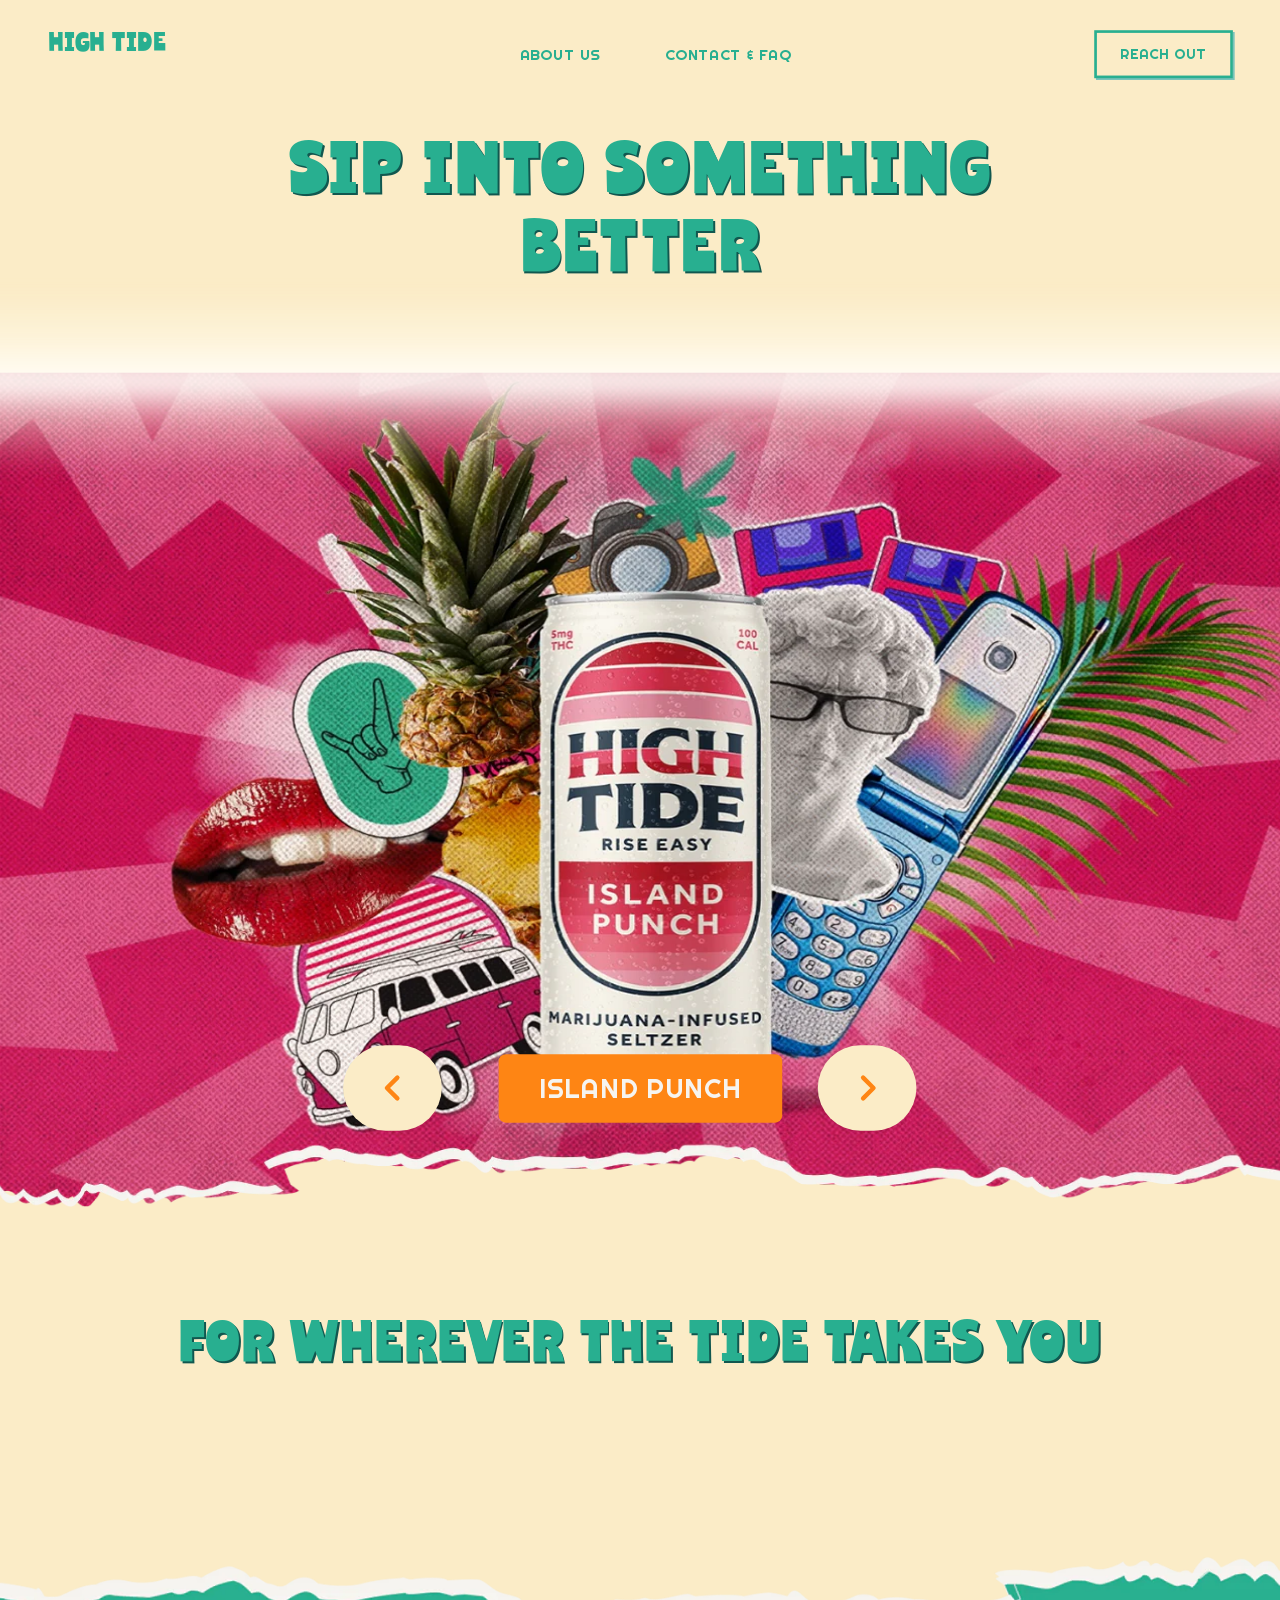
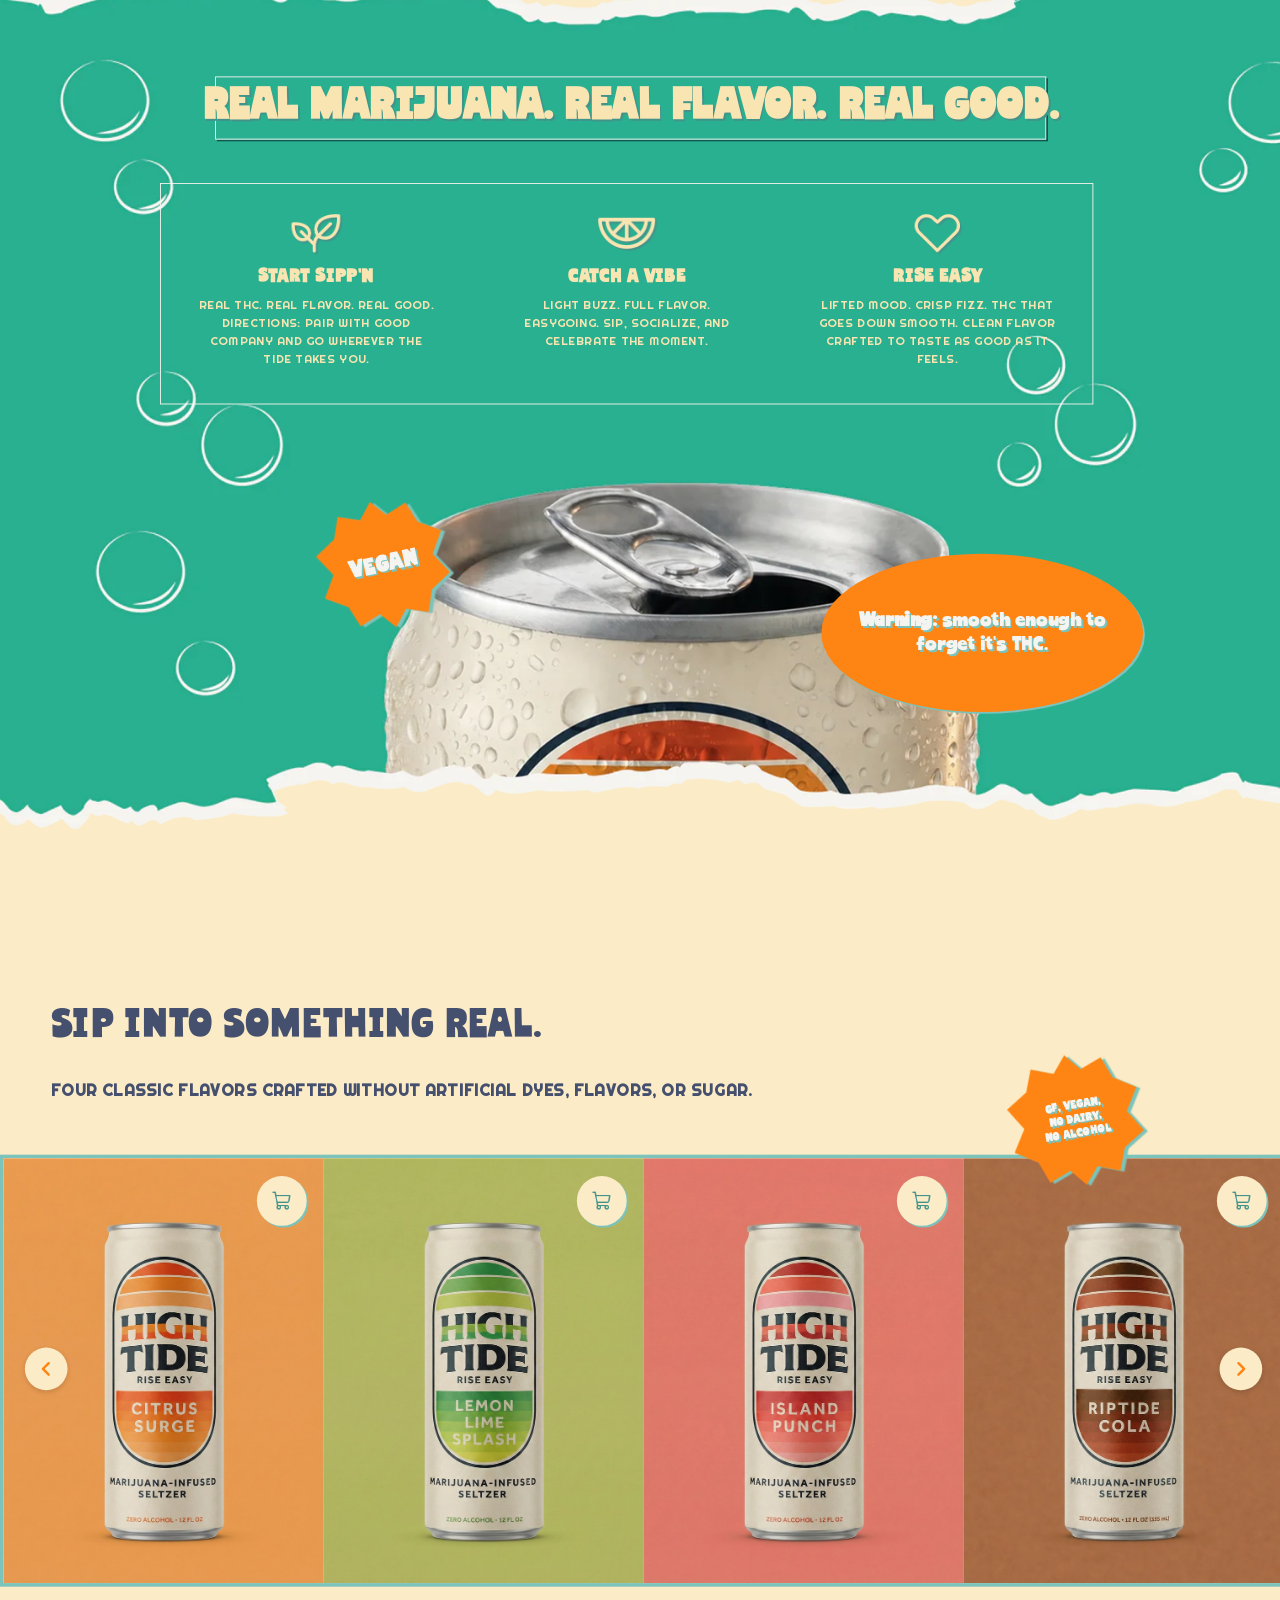
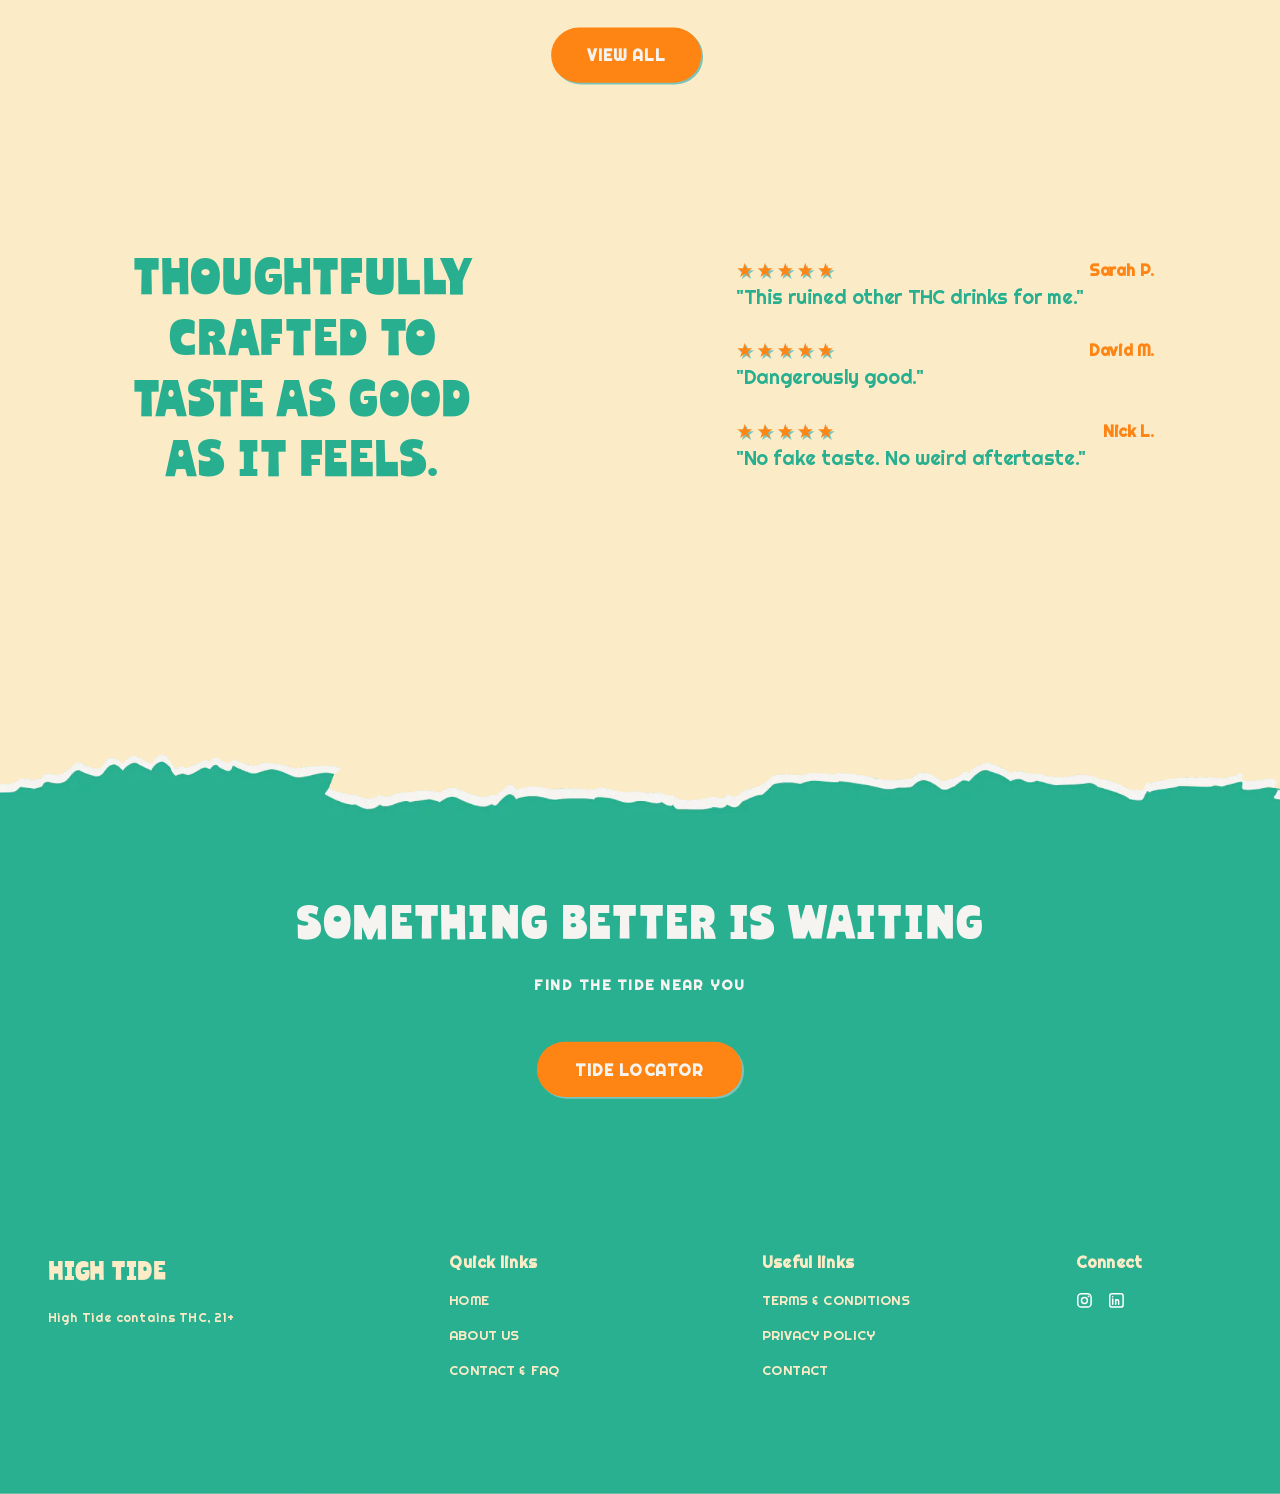
<file: index.html>
<!DOCTYPE html>
<html lang="en">
<head>
  <meta charset="UTF-8" />
  <meta name="viewport" content="width=device-width, initial-scale=1.0" />
  <title>High Tide — Rise Easy</title>
  <link rel="preconnect" href="https://fonts.googleapis.com" />
  <link rel="preconnect" href="https://fonts.gstatic.com" crossorigin />
  <link href="https://fonts.googleapis.com/css2?family=Bagel+Fat+One&family=Oswald:wght@400;500;600;700&family=Permanent+Marker&family=Righteous&display=swap" rel="stylesheet" />
  <link href="https://cdn.jsdelivr.net/npm/bootstrap@5.3.3/dist/css/bootstrap.min.css" rel="stylesheet" />
  <link rel="stylesheet" href="styles.css" />
</head>
<body>
  <div class="scaler">
  <div class="stage">

    <!-- ============ HEADER ============ -->
    <header class="site-header">
      <a href="#" class="logo" aria-label="High Tide home">HIGH TIDE</a>
      <nav class="main-nav" aria-label="Primary">
        <a href="about.html">ABOUT US</a>
        <a href="#contact">CONTACT &amp; FAQ</a>
      </nav>
      <a href="#reach" class="btn-reachout">REACH OUT</a>
    </header>

    <!-- ============ HERO ============ -->
    <div class="hero-band" aria-hidden="true"></div>
    <hr class="hero-rule" aria-hidden="true" />
    <h1 class="hero-heading">SIP INTO SOMETHING<br /> BETTER</h1>

    <div class="hero-collage">
      <img src="assets/hero-bg.webp" alt="High Tide Island Punch can on a pink retro collage with pineapple, palm leaf, statue and flip phones" />
    </div>
    <!-- <img class="divider divider-hero" src="assets/torn-hero-bottom.svg" alt="" aria-hidden="true" /> -->

    <div class="hero-carousel">
      <button class="hero-arrow hero-prev" aria-label="Previous flavor">
        <svg viewBox="0 0 24 24" width="40" height="40"><path d="M15 5l-7 7 7 7" fill="none" stroke="#FE8514" stroke-width="3" stroke-linecap="round" stroke-linejoin="round"/></svg>
      </button>
      <button class="flavor-pill" id="flavorPill">ISLAND PUNCH</button>
      <button class="hero-arrow hero-next" aria-label="Next flavor">
        <svg viewBox="0 0 24 24" width="40" height="40"><path d="M9 5l7 7-7 7" fill="none" stroke="#FE8514" stroke-width="3" stroke-linecap="round" stroke-linejoin="round"/></svg>
      </button>
    </div>

    <!-- ============ TAGLINE ============ -->
    <h2 class="tagline">FOR WHEREVER THE TIDE TAKES YOU</h2>

    <!-- ============ TEAL FEATURE SECTION ============ -->
    <section class="teal-section" aria-labelledby="teal-heading">
      <!-- <img class="divider divider-teal-top" src="assets/torn-teal-top.svg" alt="" aria-hidden="true" />
      <img class="divider divider-teal-bottom" src="assets/torn-teal-bottom.svg" alt="" aria-hidden="true" /> -->

      <div class="teal-heading-box">
        <h3 id="teal-heading">REAL MARIJUANA. REAL FLAVOR. REAL GOOD.</h3>
      </div>

      <div class="feature-box">
        <div class="feature-col">
          <img class="feat-icon" src="assets/icon-leaf.webp" alt="" aria-hidden="true" />
          <h4>START SIPP'N</h4>
          <p>REAL THC. REAL FLAVOR. REAL GOOD. DIRECTIONS: PAIR WITH GOOD COMPANY AND GO WHEREVER THE TIDE TAKES YOU.</p>
        </div>
        <div class="feature-col">
          <img class="feat-icon" src="assets/icon-citrus.webp" alt="" aria-hidden="true" />
          <h4>CATCH A VIBE</h4>
          <p>LIGHT BUZZ. FULL FLAVOR. EASYGOING. SIP, SOCIALIZE, AND CELEBRATE THE MOMENT.</p>
        </div>
        <div class="feature-col">
          <img class="feat-icon" src="assets/icon-heart.webp" alt="" aria-hidden="true" />
          <h4>RISE EASY</h4>
          <p>LIFTED MOOD. CRISP FIZZ. THC THAT GOES DOWN SMOOTH. CLEAN FLAVOR CRAFTED TO TASTE AS GOOD AS IT FEELS.</p>
        </div>
      </div>

      <!-- bubbles -->
      <!-- <div class="bubbles" aria-hidden="true">
        <span class="bubble" style="left:28px;top:160px;width:94px;height:94px;"></span>
        <span class="bubble" style="left:65px;top:707px;width:94px;height:94px;"></span>
        <span class="bubble" style="left:104px;top:488px;width:63px;height:63px;"></span>
        <span class="bubble" style="left:145px;top:801px;width:63px;height:63px;"></span>
        <span class="bubble" style="left:81px;top:242px;width:63px;height:63px;"></span>
        <span class="bubble" style="left:263px;top:528px;width:94px;height:94px;"></span>
        <span class="bubble" style="left:1239px;top:164px;width:94px;height:94px;"></span>
        <span class="bubble" style="left:1253px;top:504px;width:94px;height:94px;"></span>
        <span class="bubble" style="left:1206px;top:435px;width:68px;height:68px;"></span>
        <span class="bubble" style="left:1186px;top:551px;width:51px;height:51px;"></span>
        <span class="bubble" style="left:1227px;top:264px;width:51px;height:51px;"></span>
      </div> -->

      <!-- VEGAN seal -->
      <div class="seal seal-vegan" aria-hidden="true">
        <svg viewBox="0 0 100 100"><path
          d="M50 2 L60 14 L76 8 L82 24 L98 34 L88 50 L98 66L82 76
       L76 92
       L60 86
       L50 98
       L40 86
       L24 92
       L18 76
       L2 66
       L12 50
       L2 34
       L18 24
       L24 8
       L40 14
       Z" fill="#FE8514"/></svg>
        <span class="seal-label">VEGAN</span>
      </div>

      <!-- wet can -->
      <!-- <img class="feature-can" src="assets/feature-can-wet.png" alt="Chilled High Tide can covered in water droplets" /> -->

      <!-- warning badge -->
      <div class="warning-badge" aria-hidden="true">
        <p><strong>Warning:</strong> smooth enough to forget it's THC.</p>
      </div>
    </section>

    <!-- ============ PRODUCTS / REVIEWS (cream) ============ -->
    <section class="products-section">
      <h3 class="real-heading">SIP INTO SOMETHING REAL.</h3>
      <p class="real-sub">FOUR CLASSIC FLAVORS CRAFTED WITHOUT ARTIFICIAL DYES, FLAVORS, OR SUGAR.</p>

      <!-- GF seal -->
      <div class="seal seal-gf" aria-hidden="true">
        <svg viewBox="0 0 100 100"> <path
    d="M50 2
       L60 14
       L76 8
       L82 24
       L98 34
       L88 50
       L98 66
       L82 76
       L76 92
       L60 86
       L50 98
       L40 86
       L24 92
       L18 76
       L2 66
       L12 50
       L2 34
       L18 24
       L24 8
       L40 14
       Z" fill="#FE8514"/></svg>
        <span class="seal-label seal-label-sm">GF, VEGAN,<br />NO DAIRY,<br />NO ALCOHOL</span>
      </div>

      <!-- product strip -->
      <div class="strip-wrap">
        <div class="product-strip" id="productStrip">
          <div class="product-cell">
            <img src="assets/product-citrus-surge.jpg" alt="High Tide Citrus Surge marijuana-infused seltzer" />
            <button class="cart-btn" aria-label="Add Citrus Surge to cart"><img class="cart-icon" src="assets/cart.webp" alt="" aria-hidden="true" /></button>
          </div>
          <div class="product-cell">
            <img src="assets/product-lemon-lime-splash.jpg" alt="High Tide Lemon Lime Splash marijuana-infused seltzer" />
            <button class="cart-btn" aria-label="Add Lemon Lime Splash to cart"><img class="cart-icon" src="assets/cart.webp" alt="" aria-hidden="true" /></button>
          </div>
          <div class="product-cell">
            <img src="assets/product-island-punch.jpg" alt="High Tide Island Punch marijuana-infused seltzer" />
            <button class="cart-btn" aria-label="Add Island Punch to cart"><img class="cart-icon" src="assets/cart.webp" alt="" aria-hidden="true" /></button>
          </div>
          <div class="product-cell">
            <img src="assets/product-riptide-cola.jpg" alt="High Tide Riptide Cola marijuana-infused seltzer" />
            <button class="cart-btn" aria-label="Add Riptide Cola to cart"><img class="cart-icon" src="assets/cart.webp" alt="" aria-hidden="true" /></button>
          </div>
        </div>
        <button class="strip-arrow strip-prev" aria-label="Previous products"><svg viewBox="0 0 24 24" width="22" height="22"><path d="M15 5l-7 7 7 7" fill="none" stroke="#FE8514" stroke-width="3" stroke-linecap="round" stroke-linejoin="round"/></svg></button>
        <button class="strip-arrow strip-next" aria-label="Next products"><svg viewBox="0 0 24 24" width="22" height="22"><path d="M9 5l7 7-7 7" fill="none" stroke="#FE8514" stroke-width="3" stroke-linecap="round" stroke-linejoin="round"/></svg></button>
      </div>

      <button class="btn-viewall">VIEW ALL</button>

      <!-- thoughtfully + reviews -->
      <h3 class="thoughtfully">THOUGHTFULLY<br />CRAFTED TO<br />TASTE AS GOOD<br />AS IT FEELS.</h3>

      <div class="reviews">
        <div class="review">
          <div class="stars" aria-label="5 out of 5 stars">★★★★★</div>
          <div class="review-name">Sarah P.</div>
          <p class="review-quote">"This ruined other THC drinks for me."</p>
        </div>
        <div class="review">
          <div class="stars" aria-label="5 out of 5 stars">★★★★★</div>
          <div class="review-name">David M.</div>
          <p class="review-quote">"Dangerously good."</p>
        </div>
        <div class="review">
          <div class="stars" aria-label="5 out of 5 stars">★★★★★</div>
          <div class="review-name">Nick L.</div>
          <p class="review-quote">"No fake taste. No weird aftertaste."</p>
        </div>
      </div>
    </section>

    <!-- ============ FOOTER (teal) ============ -->
    <footer class="site-footer">
      <!-- <img class="divider divider-footer-top" src="assets/torn-footer-top.svg" alt="" aria-hidden="true" /> -->

      <h3 class="footer-cta">SOMETHING BETTER IS WAITING</h3>
      <p class="footer-cta-sub">FIND THE TIDE NEAR YOU</p>
      <button class="btn-locator">TIDE LOCATOR</button>

      <div class="footer-cols">
        <div class="footer-col footer-brand">
          <div class="logo footer-logo">HIGH TIDE</div>
          <p class="footer-fine">High Tide contains THC, 21+</p>
        </div>
        <div class="footer-col">
          <h5>Quick links</h5>
          <ul>
            <li><a href="#">Home</a></li>
            <li><a href="#about">About Us</a></li>
            <li><a href="#contact">Contact &amp; FAQ</a></li>
          </ul>
        </div>
        <div class="footer-col">
          <h5>Useful links</h5>
          <ul>
            <li><a href="#">Terms &amp; Conditions</a></li>
            <li><a href="#">Privacy Policy</a></li>
            <li><a href="#">Contact</a></li>
          </ul>
        </div>
        <div class="footer-col">
          <h5>Connect</h5>
          <div class="socials">
            <a href="#" aria-label="Instagram"><svg viewBox="0 0 24 24" width="20" height="20"><rect x="3" y="3" width="18" height="18" rx="5" fill="none" stroke="#fff" stroke-width="2"/><circle cx="12" cy="12" r="4" fill="none" stroke="#fff" stroke-width="2"/><circle cx="17.5" cy="6.5" r="1.3" fill="#fff"/></svg></a>
            <a href="#" aria-label="LinkedIn"><svg viewBox="0 0 24 24" width="20" height="20"><rect x="3" y="3" width="18" height="18" rx="3" fill="none" stroke="#fff" stroke-width="2"/><path d="M7 10v7M7 7v.01M11 17v-4a2 2 0 0 1 4 0v4M11 11v6" fill="none" stroke="#fff" stroke-width="2" stroke-linecap="round"/></svg></a>
          </div>
        </div>
      </div>
    </footer>

  </div><!-- /stage -->
  </div><!-- /scaler -->

  <script src="script.js"></script>
</body>
</html>
</file>
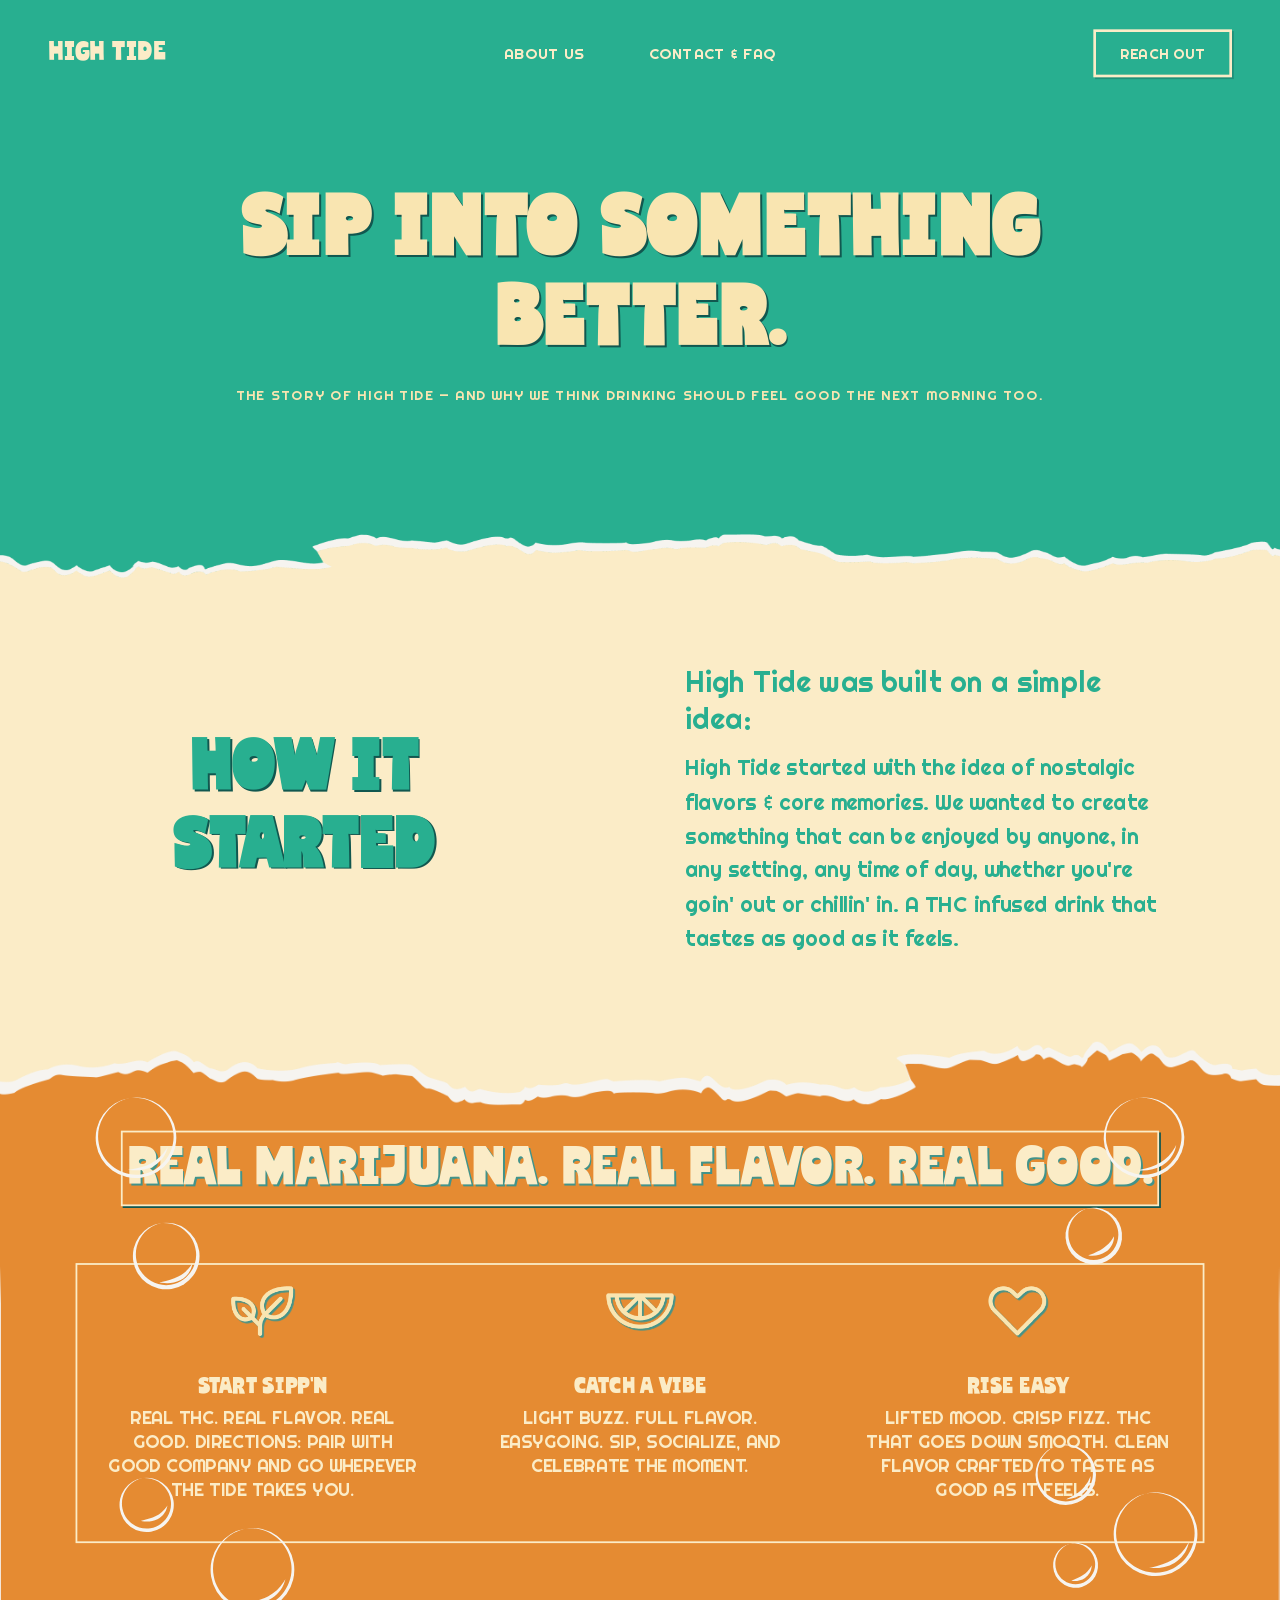
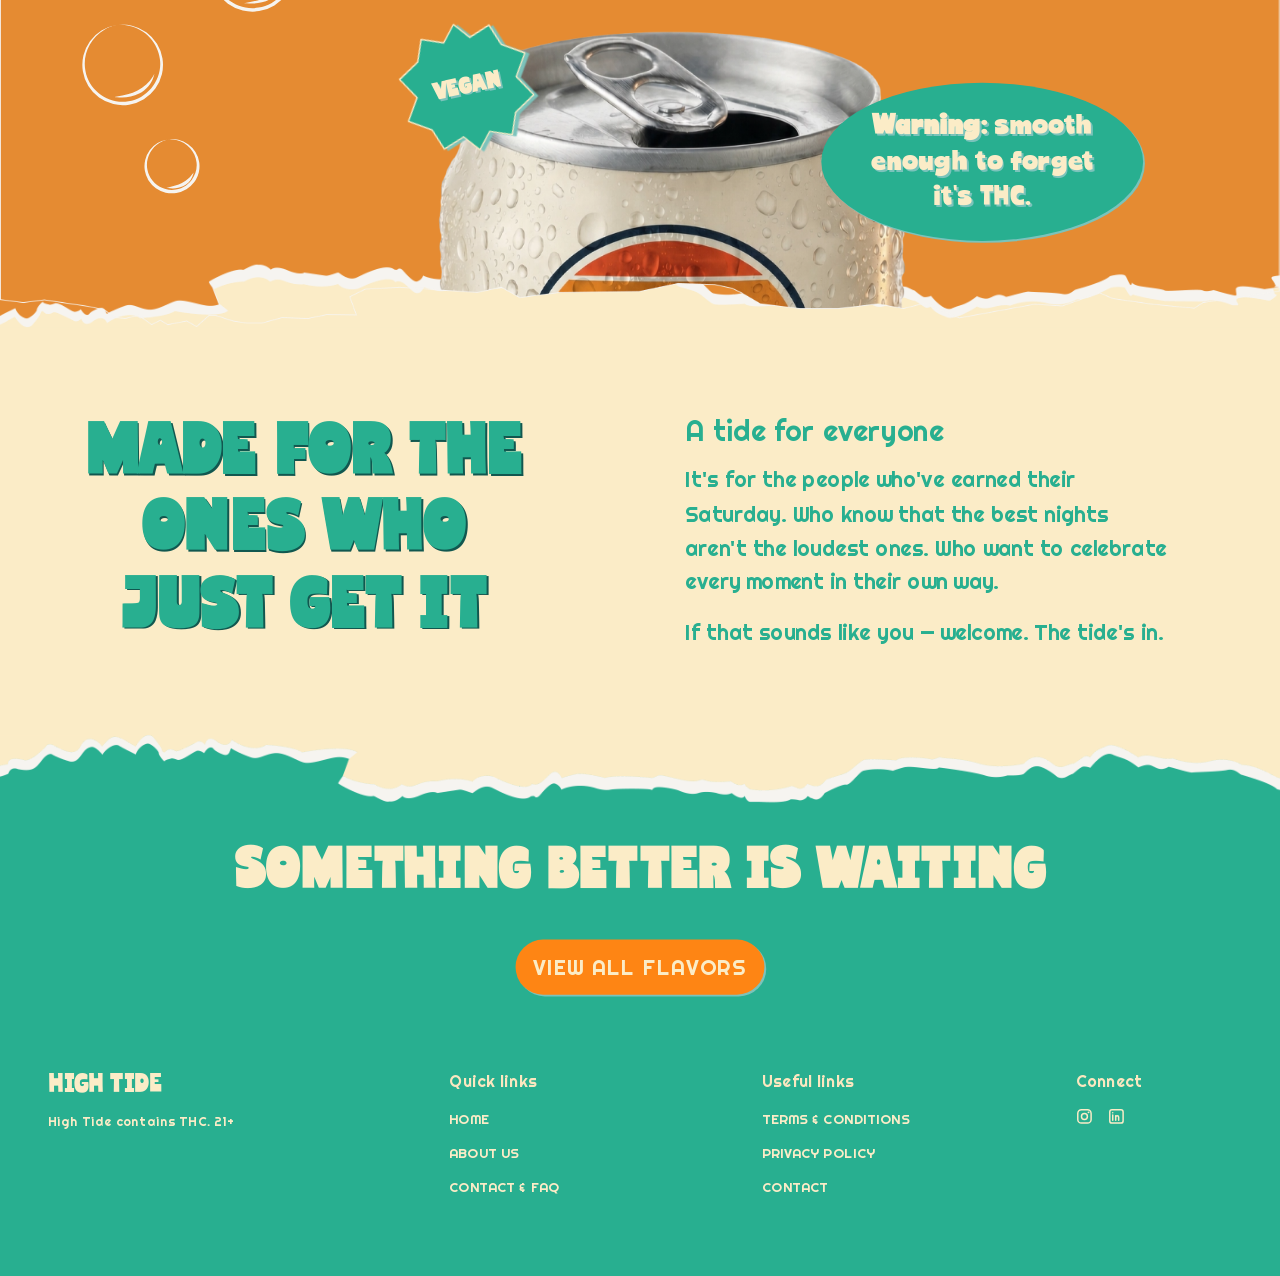
<file: about.html>
<!DOCTYPE html>
<html lang="en">
<head>
  <meta charset="UTF-8" />
  <meta name="viewport" content="width=device-width, initial-scale=1.0" />
  <title>High Tide — About Us</title>
  <link rel="preconnect" href="https://fonts.googleapis.com" />
  <link rel="preconnect" href="https://fonts.gstatic.com" crossorigin />
  <!-- Same Google font families used by the homepage (index.html) -->
  <link href="https://fonts.googleapis.com/css2?family=Bagel+Fat+One&family=Oswald:wght@400;500;600;700&family=Permanent+Marker&family=Righteous&display=swap" rel="stylesheet" />
  <link rel="stylesheet" href="about.css" />
</head>
<body>
  <div class="about-page">
  <div class="scaler-about">
  <div class="stage-about">

    <!-- ============ TOP SECTION — bg: about-header.png (teal, torn bottom) ============ -->
    <div class="ab-top">
    <!-- ============ HEADER ============ -->
    <header class="ab-header">
      <div class="ab-header-inner">
        <a href="index.html" class="ab-logo" aria-label="High Tide home">HIGH TIDE</a>

        <!-- mobile hamburger toggle (hidden on desktop) -->
        <button class="ab-burger" id="abBurger" aria-label="Open menu" aria-expanded="false" aria-controls="abMenu">
          <svg viewBox="0 0 24 24" width="30" height="30" aria-hidden="true"><path d="M3 6.5h18M3 12h18M3 17.5h18" fill="none" stroke="currentColor" stroke-width="2.4" stroke-linecap="round"/></svg>
        </button>

        <div class="ab-menu" id="abMenu">
          <button class="ab-menu-close" id="abMenuClose" aria-label="Close menu">
            <svg viewBox="0 0 24 24" width="26" height="26" aria-hidden="true"><path d="M5 5l14 14M19 5L5 19" fill="none" stroke="currentColor" stroke-width="2.4" stroke-linecap="round"/></svg>
          </button>
          <nav class="ab-nav" aria-label="Primary">
            <a href="index.html#about">ABOUT US</a>
            <a href="index.html#contact">CONTACT &amp; FAQ</a>
          </nav>
          <a href="#reach" class="ab-reachout">REACH OUT</a>
        </div>
      </div>
    </header>

    <!-- ============ SECTION 1 — HERO / INTRO (teal) ============ -->
    <section class="ab-hero">
      <h1 class="ab-hero-title">SIP INTO SOMETHING<br />BETTER.</h1>
      <p class="ab-hero-sub">THE STORY OF HIGH TIDE — AND WHY WE THINK DRINKING SHOULD FEEL GOOD THE NEXT MORNING TOO.</p>
    </section>
    </div><!-- /ab-top -->

    <!-- ============ SECTION 2 — HOW IT STARTED (cream) ============ -->
    <section class="ab-two-col ab-started">
      <div class="ab-col-left">
        <h2 class="ab-h2">HOW IT<br />STARTED</h2>
      </div>
      <div class="ab-col-right">
        <p class="ab-subhead">High Tide was built on a simple idea:</p>
        <p class="ab-body">High Tide started with the idea of nostalgic flavors &amp; core memories. We wanted to create something that can be enjoyed by anyone, in any setting, any time of day, whether you're goin' out or chillin' in. A THC infused drink that tastes as good as it feels.</p>
      </div>
    </section>

    <!-- ============ SECTION 3 — REAL MARIJUANA... (orange features) ============
         bg: about-mid.png (orange band with torn top + bottom edges and the
         wet can baked in). Content below sits on top of it. -->

    <!-- <section class="ab-features" aria-labelledby="ab-feat-heading">
      decorative bubbles (cream outlines, reused from homepage assets)
      <div class="ab-bubbles" aria-hidden="true">
        <img class="bub" style="left:28px;  top:150px; width:92px;  height:92px;" src="assets/b6.svg" alt="" />
        <img class="bub" style="left:88px;  top:250px; width:60px;  height:60px;" src="assets/b9.svg" alt="" />
        <img class="bub" style="left:120px; top:470px; width:64px;  height:64px;" src="assets/b10.svg" alt="" />
        <img class="bub" style="left:52px;  top:690px; width:92px;  height:92px;" src="assets/b3.svg" alt="" />
        <img class="bub" style="left:150px; top:770px; width:56px;  height:56px;" src="assets/b7.svg" alt="" />
        <img class="bub" style="left:265px; top:520px; width:92px;  height:92px;" src="assets/b11.svg" alt="" />
        <img class="bub" style="left:1236px; top:158px; width:92px; height:92px;" src="assets/b12.svg" alt="" />
        <img class="bub" style="left:1252px; top:500px; width:92px; height:92px;" src="assets/b13.svg" alt="" />
        <img class="bub" style="left:1200px; top:430px; width:66px; height:66px;" src="assets/b5.svg" alt="" />
        <img class="bub" style="left:1188px; top:560px; width:50px; height:50px;" src="assets/b4.svg" alt="" />
        <img class="bub" style="left:1228px; top:262px; width:50px; height:50px;" src="assets/b14.svg" alt="" />
      </div>

      <div class="ab-heading-box">
        <h3 id="ab-feat-heading">REAL MARIJUANA. REAL FLAVOR. REAL GOOD.</h3>
      </div>

      <div class="ab-feature-box">
        <div class="ab-feature-col">
          <img class="ab-feat-icon" src="assets/plant.svg" alt="" aria-hidden="true" />
          <h4>START SIPP'N</h4>
          <p>REAL THC. REAL FLAVOR. REAL GOOD. DIRECTIONS: PAIR WITH GOOD COMPANY AND GO WHEREVER THE TIDE TAKES YOU.</p>
        </div>
        <div class="ab-feature-col">
          <img class="ab-feat-icon" src="assets/orange.svg" alt="" aria-hidden="true" />
          <h4>CATCH A VIBE</h4>
          <p>LIGHT BUZZ. FULL FLAVOR. EASYGOING. SIP, SOCIALIZE, AND CELEBRATE THE MOMENT.</p>
        </div>
        <div class="ab-feature-col">
          <img class="ab-feat-icon" src="assets/heart.svg" alt="" aria-hidden="true" />
          <h4>RISE EASY</h4>
          <p>LIFTED MOOD. CRISP FIZZ. THC THAT GOES DOWN SMOOTH. CLEAN FLAVOR CRAFTED TO TASTE AS GOOD AS IT FEELS.</p>
        </div>
      </div>

      VEGAN starburst seal
      <div class="ab-seal" aria-hidden="true">
        <svg viewBox="0 0 100 100"><path d="M50 2 L60 14 L76 8 L82 24 L98 34 L88 50 L98 66 L82 76 L76 92 L60 86 L50 98 L40 86 L24 92 L18 76 L2 66 L12 50 L2 34 L18 24 L24 8 L40 14 Z" fill="#28AF90"/></svg>
        <span class="ab-seal-label">VEGAN</span>
      </div>

      warning ellipse
      <div class="ab-warning" aria-hidden="true">
        <p><strong>Warning:</strong> smooth enough to forget it's THC.</p>
      </div>
    </section> -->

    <!-- ===== GREEN / VALUES SECTION ===== -->
  <section class="green-section">
    <img class="green-bg" src="assets/about-midbg.png" alt="" aria-hidden="true" />

    <!-- floating decorations -->
    <img class="deco deco-b13" src="assets/b13.svg" alt="" />
    <img class="deco deco-b14" src="assets/b14.svg" alt="" />
    <img class="deco deco-b4"  src="assets/b4.svg"  alt="" />
    <img class="deco deco-b12" src="assets/b12.svg" alt="" />
    <img class="deco deco-b5"  src="assets/b5.svg"  alt="" />
    <img class="deco deco-b3"  src="assets/b3.svg"  alt="" />
    <img class="deco deco-b11" src="assets/b11.svg" alt="" />
    <img class="deco deco-b10" src="assets/b10.svg" alt="" />
    <img class="deco deco-b6"  src="assets/b6.svg"  alt="" />
    <img class="deco deco-b7"  src="assets/b7.svg"  alt="" />
    <img class="deco deco-b9"  src="assets/b9.svg"  alt="" />

    <div class="green-inner">
      <div class="real-banner">REAL MARIJUANA. REAL FLAVOR. REAL GOOD.</div>

      <div class="values-grid">
        <div class="value-col">
          <img class="value-icon" src="assets/icon-leaf.webp" alt="" />
          <p class="value-text">
            <span class="value-head">START SIPP'N</span>
            Real THC. Real flavor. Real good. Directions: Pair with good company and go wherever the tide takes you.
          </p>
        </div>
        <div class="value-col">
          <img class="value-icon" src="assets/icon-citrus.webp" alt="" />
          <p class="value-text">
            <span class="value-head">CATCH A VIBE</span>
            Light buzz. Full flavor. Easygoing. Sip, socialize, and celebrate the moment.
          </p>
        </div>
        <div class="value-col">
          <img class="value-icon" src="assets/icon-heart.webp" alt="" />
          <p class="value-text">
            <span class="value-head">RISE EASY</span>
            Lifted mood. Crisp fizz. THC that goes down smooth. Clean flavor crafted to taste as good as it feels.
          </p>
        </div>
      </div>
    </div>

    <!-- can + starburst + warning (full-bleed bottom layer) -->
    <div class="green-feature">
      <img class="feature-can" src="assets/mid.png" alt="High Tide can" />
      <div class="seal seal-vegan" aria-hidden="true">
        <svg viewBox="0 0 100 100"><path
          d="M50 2 L60 14 L76 8 L82 24 L98 34 L88 50 L98 66L82 76
       L76 92
       L60 86
       L50 98
       L40 86
       L24 92
       L18 76
       L2 66
       L12 50
       L2 34
       L18 24
       L24 8
       L40 14
       Z" fill="#28AF90" stroke="var(--cream)" stroke-width="1"/></svg>
        <span class="seal-label">VEGAN</span>
      </div>

      <div class="warning-badge" aria-hidden="true">
        <p><strong>Warning:</strong> smooth enough to forget it's THC.</p>
      </div>
      <!-- <div class="vegan-badge">
        <img src="assets/star2.svg" alt="" />
        <span>VEGAN</span>
      </div> -->
      <!-- <div class="warning-badge">
        <img src="assets/warnEllipse.svg" alt="" />
        <p><span><strong>Warning:</strong> smooth enough to forget it's THC.</span></p>
      </div> -->
    </div>
  </section>

    <!-- ============ SECTION 4 — MADE FOR THE ONES... (cream) ============ -->
    <section class="ab-two-col ab-madefor">
      <div class="ab-col-left">
        <h2 class="ab-h2">MADE FOR THE<br />ONES WHO<br />JUST GET IT</h2>
      </div>
      <div class="ab-col-right">
        <p class="ab-subhead">A tide for everyone</p>
        <p class="ab-body">It's for the people who've earned their Saturday. Who know that the best nights aren't the loudest ones. Who want to celebrate every moment in their own way.</p>
        <p class="ab-body ab-body-gap">If that sounds like you — welcome. The tide's in.</p>
      </div>
    </section>

    <!-- ============ BOTTOM SECTION — bg: about-footer.png (teal, torn top) ============ -->
    <div class="ab-bottom">
    <!-- ============ SECTION 5 — CTA ============ -->
    <section class="ab-cta">
      <h2 class="ab-cta-title">SOMETHING BETTER IS WAITING</h2>
      <a href="index.html" class="ab-btn">VIEW ALL FLAVORS</a>
    </section>

    <!-- ============ FOOTER (teal, continuous with CTA) ============ -->
    <footer class="ab-footer">
      <div class="ab-footer-cols">
        <div class="ab-footer-col ab-footer-brand">
          <div class="ab-footer-logo">HIGH TIDE</div>
          <p class="ab-footer-fine">High Tide contains THC. 21+</p>
        </div>
        <div class="ab-footer-col">
          <h5>Quick links</h5>
          <ul>
            <li><a href="index.html">Home</a></li>
            <li><a href="index.html#about">About Us</a></li>
            <li><a href="index.html#contact">Contact &amp; FAQ</a></li>
          </ul>
        </div>
        <div class="ab-footer-col">
          <h5>Useful links</h5>
          <ul>
            <li><a href="#">Terms &amp; Conditions</a></li>
            <li><a href="#">Privacy Policy</a></li>
            <li><a href="#">Contact</a></li>
          </ul>
        </div>
        <div class="ab-footer-col">
          <h5>Connect</h5>
          <div class="ab-socials">
            <a href="#" aria-label="Instagram"><svg viewBox="0 0 24 24" width="20" height="20"><rect x="3" y="3" width="18" height="18" rx="5" fill="none" stroke="currentColor" stroke-width="2"/><circle cx="12" cy="12" r="4" fill="none" stroke="currentColor" stroke-width="2"/><circle cx="17.5" cy="6.5" r="1.3" fill="currentColor"/></svg></a>
            <a href="#" aria-label="LinkedIn"><svg viewBox="0 0 24 24" width="20" height="20"><rect x="3" y="3" width="18" height="18" rx="3" fill="none" stroke="currentColor" stroke-width="2"/><path d="M7 10v7M7 7v.01M11 17v-4a2 2 0 0 1 4 0v4M11 11v6" fill="none" stroke="currentColor" stroke-width="2" stroke-linecap="round"/></svg></a>
          </div>
        </div>
      </div>
    </footer>
    </div><!-- /ab-bottom -->

  </div><!-- /stage-about -->
  </div><!-- /scaler-about -->
  </div><!-- /about-page -->

  <script src="about.js"></script>
</body>
</html>
</file>
<file: styles.css>
/* ============================================================
   High Tide — pixel-perfect homepage
   Reference canvas: 1440 x 5281
   ============================================================ */

@font-face{
  font-family: 'Super Amore';
  src: url('assets/fonts/SuperAmore.ttf') format('truetype');
  font-weight: normal;
  font-style: normal;
  font-display: swap;
}

:root{
  --cream:        #FBECC7;
  --cream-band:   #FFF0C8;
  --orange:       #FE8514;
  --teal:         #28AF90;
  --teal-dark:    #42938A;
  --teal-stroke:  #7BC3BB;
  --offwhite:     #F6F4F0;
  --navy:         #454F6E;
  --white:        #FFFFFF;

  --font-display: 'Super Amore', 'Bagel Fat One', system-ui, sans-serif;
  --font-label:   'Oswald', system-ui, sans-serif;
  --font-marker:  'Permanent Marker', cursive;
  --font-nav:     'Righteous', system-ui, sans-serif;
}

*{ box-sizing: border-box; }

html,body{ margin:0; padding:0; }
body{
  background: var(--cream);
  font-family: var(--font-label);
  overflow-x: hidden;
}

/* ---- scaling frame ---- */
/* outer frame: clips to the scaled height so there's no leftover space */
.scaler{
  width: 100%;
  margin: 0;
  overflow: hidden;
}
/* inner design canvas: scaled by JS to fill the full browser width */
.stage{
  position: relative;
  width: 1440px;
  height: 5281px;
  background: var(--cream);
  overflow: hidden;
  transform-origin: top left;
}

a{ text-decoration:none; color:inherit; }
button{ font-family: inherit; cursor:pointer; border:none; background:none; }

/* ============ HEADER ============ */
.site-header{
  position:absolute; left:0; top:0; width:1440px; height:120px;
  z-index: 30;
}
.logo{
  font-family: var(--font-display);
  color: var(--teal);
  letter-spacing: .5px;
}
.site-header .logo{
  position:absolute; left:54px; top:34px;
  font-size: 30px; line-height:1;
}
.main-nav{
  position:absolute; top:50px; left:585px;
  display:flex; gap:73px;
}
.main-nav a{
  font-family: var(--font-nav);
  font-weight:400; font-size:17px; letter-spacing:.5px;
  color: var(--teal); text-transform:uppercase;
}
.btn-reachout{
  position:absolute; left:1230.5px; top:33.5px;
  width:156px; height:54px;
  border:3px solid var(--teal); border-radius:0;
  display:flex; align-items:center; justify-content:center;
  color:var(--teal); font-family:var(--font-nav); font-weight:400; font-size:16px; letter-spacing:.5px;
  text-transform:uppercase; background:transparent;
  box-shadow: 2px 2px 0px 0px #7BC3BB;
}

/* ============ HERO ============ */
.hero-band{
  position:absolute; left:-120px; top:330px; width:1680px; height:200px;
  z-index:5; pointer-events:none;
  /* luminous bloom: bright near-white core centered on the cream->pink edge,
     fading softly up into the cream and down into the pink collage */
  background: linear-gradient(to bottom,
      rgba(251,236,199,0)    0%,
      rgba(255,249,232,0.55) 26%,
      rgba(255,253,248,0.98) 50%,
      rgba(255,248,226,0.42) 72%,
      rgba(251,236,199,0)    100%);
  filter: blur(11px);
}
.hero-rule{
  position:absolute; left:0; top:457px; width:1440px; height:0;
  border:0; border-top:1.5px solid var(--teal); margin:0; z-index:2;
}
.hero-heading{
  position:absolute; left:0; top:150px; width:1440px;
  margin:0; text-align:center; z-index:9;
  font-family: var(--font-display);
  color: var(--teal);
  font-size:84px; line-height:1.05; letter-spacing:1px;
  text-shadow: 2px 2px 0 #11574F;
}
.hero-collage{
  position:absolute; left:-88px; top:419px; width:1632px; height:939px;
  overflow:hidden; z-index:4;
}
.hero-collage img{ width:100%; height:100%; object-position:center; }

.divider{ position:absolute; left:0; width:1440px; display:block; pointer-events:none; }
.divider-hero{ top:1280px; height:80px; z-index:6; }

.hero-carousel{
  position:absolute; left:0; top:1176px; width:1440px; height:96px;
  z-index:8; display:flex; align-items:center; justify-content:center;
}
.hero-arrow{
  position:absolute; width:111px; height:96px; border-radius:48px;
  background: var(--cream);
  display:flex; align-items:center; justify-content:center;
  box-shadow:0 2px 6px rgba(0,0,0,.08);
}
.hero-prev{ left:386px; }
.hero-next{ left:920px; }
.flavor-pill{
  width:319px; height:77px; border-radius:8px;
  background: var(--orange); color: var(--offwhite);
  font-family: var(--font-nav); font-size:30px; letter-spacing:1px;
  text-transform:uppercase;
  display:flex; align-items:center; justify-content:center;
}

/* ============ TAGLINE ============ */
.tagline{
  position:absolute; left:0; top:1480px; width:1440px; margin:0;
  text-align:center; color:var(--teal);
  font-family: var(--font-display);
  font-size:66px; line-height:1; letter-spacing:1px; z-index:5;
  text-shadow: 2px 2px 0 #11574F;
}

/* ============ TEAL FEATURE SECTION ============ */
.teal-section{
  position:absolute; left:0; top:1742px; width:1440px; height:991px;
  z-index:10;
  background-image: url('assets/teal-bg.webp');
  background-size: cover; background-position: center; background-repeat: no-repeat;
  
}
.divider-teal-top{ top:-20px; height:84px; z-index:12; }
.divider-teal-bottom{ top:917px; height:84px; z-index:12; }

.teal-heading-box{
  position:absolute; left:242.47px; top:143.5px;
  width:934.24px; height:71px;
  border:1px solid var(--offwhite);
  display:flex; align-items:center; justify-content:center;box-shadow: 2px 2px 0 0 #11574F;
}
.teal-heading-box h3{
  margin:0; color:#F9E5B1;
  font-family: var(--font-display); font-weight:700;
  font-size:50px; letter-spacing:.5px; text-transform:uppercase; white-space:nowrap;
  text-shadow: 2px 2px 0 #42938A;
}

.feature-box{
  position:absolute; left:180px; top:263.5px;
  width:1050px; height:249px;
  border:1px solid var(--offwhite);
  display:flex;
}
.feature-col{
  flex:1 1 0; padding:34px 40px 0;
  display:flex; flex-direction:column; align-items:center; text-align:center;
}
.feature-col + .feature-col{ border-left:0; }
.feat-icon{ width:auto; height:44px; max-width:64px; object-fit:contain; margin-bottom:14px; display:block; filter: drop-shadow(2px 2px 0 #42938A); }
.feature-col h4{
  margin:0 0 10px; color:#F9E5B1;
  font-family: var(--font-display); font-weight:700;
  font-size:21px; letter-spacing:1px; text-transform:uppercase;
}
.feature-col p{
  margin:0; color:#F9E5B1;
  font-family: var(--font-nav); font-weight:500;
  font-size:13px; line-height:1.55; letter-spacing:.4px; text-transform:uppercase;
}

/* bubbles */
.bubbles{ position:absolute; inset:0; pointer-events:none; }
.bubble{
  position:absolute; border:2px solid var(--offwhite); border-radius:50%;
  opacity:.85;
}

/* seals */
.seal{ position:absolute; display:flex; align-items:center; justify-content:center; z-index: 1;}
.seal svg{ width:100%; height:100%; display:block; filter: drop-shadow(4px 2px 0 #7BC3BB); }
.seal-label{
  position:absolute; color:var(--offwhite);
  font-family: var(--font-display); font-weight:700; text-transform:uppercase;
  text-align:center; letter-spacing:.5px;
  text-shadow: 2px 2px 0 #7BC3BB;
}
.seal-vegan{ left:356px; top:618px; width:150px; height:150px; transform:rotate(-12deg); }
.seal-vegan .seal-label{ font-size:26px; }

.feature-can{
  position:absolute; left:370px; top:560px; width:48%; height:auto; z-index:11;
}

.warning-badge{
  position:absolute; left:924px; top:681px; width:362px; height:178px;
  background: var(--orange); border-radius:50%;
  display:flex; align-items:center; justify-content:center; z-index:11;
  box-shadow: 2px 2px 0 0 #7BC3BB;
}
.warning-badge p{
  margin:0; color:var(--offwhite); text-align:center;
  font-family: var(--font-display); font-weight:500;
  font-size:22px; line-height:1.25; padding:0 40px;
  text-shadow: 2px 2px 0 #7BC3BB;
}
.warning-badge strong{ font-weight:700; }

/* ============ PRODUCTS / REVIEWS ============ */
.products-section{
  position:absolute; left:0; top:2733px; width:1440px; height:1716px;
  z-index:5;
}
.real-heading{
  position:absolute; left:57px; top:198px; margin:0; white-space:nowrap;
  color:var(--navy); font-family:var(--font-display);
  font-size:46px; line-height:1.05; letter-spacing:.5px;
}
.real-sub{
  position:absolute; left:57px; top:280px; margin:0; max-width:900px;
  color:var(--navy); font-family:var(--font-nav); font-weight:600;
  font-size:18px; letter-spacing:.6px; text-transform:uppercase;
}
.seal-gf{ left:1133px; top:250px; width:154px; height:154px; transform:rotate(-10deg); }
.seal-gf .seal-label-sm{ font-size:13px; line-height:1.25; font-weight:700; }

.strip-wrap{ position:absolute; left:0; top:366px; width:1440px; height:486px; }
.product-strip{
  position:absolute; left:0px; top:0; width:1444px; height:486px;
  border:4px solid var(--teal-stroke);
  display:flex; overflow:hidden;
}
.product-cell{
  position:relative; width:360px; height:482px; flex:0 0 360px;
}
.product-cell img{ width:100%; display:block; }
.cart-btn{
  position:absolute; top:20px; right:19px; width:56px; height:56px;
  border-radius:28px; background:var(--cream);
  display:flex; align-items:center; justify-content:center;
  box-shadow: 2px 2px 0px 0px #7BC3BB;
}
.cart-icon{ width:24px; height:24px; object-fit:contain; display:block; }
.strip-arrow{
  position:absolute; top:217px; width:48px; height:48px; border-radius:24px;
  background:var(--cream); display:flex; align-items:center; justify-content:center;
  box-shadow:0 2px 6px rgba(0,0,0,.15); z-index:3;
}
.strip-prev{ left:28px; }
.strip-next{ left:1372px; }

.btn-viewall{
  position:absolute; left:620px; top:898px; width:169px; height:62px;
  border-radius:31px; background:var(--orange); color:var(--offwhite);
  font-family:var(--font-nav); font-weight:700; font-size:18px;
  letter-spacing:1px; text-transform:uppercase;box-shadow: 2px 2px 0px 0px #7BC3BB;
}

.thoughtfully{
  position:absolute; left:151px; top:1148px; margin:0;
  color:var(--teal); font-family:var(--font-display);
  font-size:58px; line-height:1.18; letter-spacing:.5px;
  text-align: center;
}
.reviews{
  position:absolute; left:828px; top:1158px; width:470px;
  display:flex; flex-direction:column; gap:34px;
}
.review .stars{ color:var(--orange); font-size:22px; letter-spacing:3px; line-height:1; text-shadow: 2px 2px 0 #7BC3BB; }
.review-name{
  position:absolute; right:0; margin-top:-22px;
  color:var(--orange); font-family:var(--font-nav); font-weight:600;
  font-size:18px;
}
.review{ position:relative; }
.review-quote{
  margin:8px 0 0; color:var(--teal);
  font-family:var(--font-nav); font-size:22px; line-height:1.2;
}

/* ============ FOOTER ============ */
.site-footer{
  position:absolute; left:0; top:4449px; width:1440px; height:832px;
  z-index:8;
  background-image: url('assets/footer-bg.webp');
  background-size: cover; background-position: center; background-repeat: no-repeat;
}
.divider-footer-top{ top:0; height:88px; z-index:10; }

.footer-cta{
  position:absolute; left:0; top:160px; width:1440px; margin:0; text-align:center;
  color:var(--offwhite); font-family:var(--font-display);
  font-size:54px; letter-spacing:1px;
}
.footer-cta-sub{
  position:absolute; left:0; top:248px; width:1440px; margin:0; text-align:center;
  color:var(--offwhite); font-family:var(--font-nav); font-weight:600;
  font-size:16px; letter-spacing:2px; text-transform:uppercase;
}
.btn-locator{
  position:absolute; left:604px; top:323px; width:231px; height:62px;
  border-radius:31px; background:var(--orange); color:var(--offwhite);
  font-family:var(--font-nav); font-weight:700; font-size:18px;
  letter-spacing:1px; text-transform:uppercase;
  box-shadow: 2px 2px 0px 0px #7BC3BB;
}

.footer-cols{
  position:absolute; left:54px; top:560px; width:1332px;
  display:flex;
}
.footer-col{ color:var(--cream); }
.footer-brand{ width:451px; }
.footer-logo{ font-size:30px; color:var(--cream); }
.footer-fine{
  margin:18px 0 0; font-family:var(--font-nav); font-weight:500;
  font-size:14px; letter-spacing:.3px;
}
.footer-col:nth-child(2){ width:352px; }
.footer-col:nth-child(3){ width:353px; }
.footer-col h5{
  margin:0 0 18px; font-family:var(--font-nav); font-weight:600;
  font-size:18px; letter-spacing:.5px;
}
.footer-col ul{ list-style:none; margin:0; padding:0; }
.footer-col li{ margin-bottom:14px; }
.footer-col li a{
  font-family:var(--font-nav  ); font-weight:400; font-size:15px;
  letter-spacing:.3px; color:var(--cream); text-transform:uppercase;
}
.socials{ display:flex; gap:16px; }

/* ============ RESPONSIVE (scale the 1440 frame) ============ */
@media (max-width:1439px){
  .stage{ box-shadow:none; }
}
</file>
<file: about.css>
/* ============================================================
   High Tide — About Us page (body sections)
   Normal-flow, responsive layout inside a scaled 1440 canvas —
   same technique as the product pages (product-page.css).

   Brand tokens + Super Amore @font-face mirror styles.css so the
   page stays visually consistent with the rest of the site WITHOUT
   modifying the shared homepage stylesheets. All new rules are
   scoped under .about-page.
   ============================================================ */

@font-face{
  font-family: 'Super Amore';
  src: url('assets/fonts/SuperAmore.ttf') format('truetype');
  font-weight: normal;
  font-style: normal;
  font-display: swap;
}

.about-page{
  /* --- shared design tokens (same values as styles.css :root) --- */
  --cream:     #FBECC7;
  --orange:    #FE8514;   /* brand orange (button + warning accents) */
  --orange-bg: #E88A2E;   /* muted amber used for the features band  */
  --teal:      #28AF90;
  --teal-soft: #42938A;
  --teal-stroke:#7BC3BB;
  --teal-dark: #11574F;
  --teal-mid:  #42938A;
  --offwhite:  #F6F4F0;
  --butter:    #F9E5B1;   /* pale cream used for text on teal/orange  */

  --font-display: 'Super Amore', 'Bagel Fat One', system-ui, sans-serif;
  --font-label:   'Oswald', system-ui, sans-serif;
  --font-nav:     'Righteous', system-ui, sans-serif;

  font-family: var(--font-label);
  color: var(--teal);

  --shadow-red:   0.125rem 0.125rem 0 0 var(--teal-stroke);
  --shadow-yellow:0.125rem 0.25rem 0 0 var(--cream);
  --shadow-dark:  0.125rem 0.125rem 0 0 var(--teal-dark);
  --shadow-mid:   0.125rem 0.125rem 0 0 var(--teal-mid);
}

html, body{ margin: 0; padding: 0; overflow-x: hidden; }

.about-page *{ box-sizing: border-box; }
.about-page a{ text-decoration: none; color: inherit; }
.about-page img{ display: block; max-width: 100%; }
.about-page button{ font-family: inherit; cursor: pointer; border: none; background: none; }

/* ---- scaling frame (same technique as the product pages) ---- */
.scaler-about{ width: 100%; margin: 0; overflow: hidden; }
.stage-about{
  position: relative;
  width: 1440px;
  background: var(--cream);
  overflow: hidden;
  transform-origin: top left;
}

/* ============ TOP SECTION — bg baked into about-header.png (teal + torn bottom) ============ */
.ab-top{
  background: url('assets/about-header.png') top center / 100% 100% no-repeat;
  min-height: 650px;   /* natural height of the 1440-wide art */
}

/* ============ HEADER ============ */
.ab-header{ background: transparent; }
.ab-header-inner{
  width: 1440px;
  height: 120px;
  padding: 0 54px;
  display: grid;
  grid-template-columns: 1fr auto 1fr;
  align-items: center;
}
.about-page .ab-logo{
  justify-self: start;
  font-family: var(--font-display);
  color: var(--cream);
  font-size: 30px; line-height: 1; letter-spacing: .5px;
}
.ab-nav{ justify-self: center; display: flex; gap: 73px; }
.ab-nav a{
  font-family: var(--font-nav);
  font-size: 17px; letter-spacing: .5px; text-transform: uppercase;
  color: var(--cream);
  transition: opacity .15s ease;
}
.ab-nav a:hover{ opacity: .75; }
.about-page .ab-reachout{
  justify-self: end;
  display: inline-flex; align-items: center; justify-content: center;
  width: 156px; height: 54px;
  border: 3px solid var(--cream); border-radius: 0;
  color: var(--cream);
  font-family: var(--font-nav); font-size: 16px; letter-spacing: .5px;
  text-transform: uppercase; background: transparent;
  box-shadow: 2px 2px 0 0 rgba(17,87,79,.35);
  transition: background .15s ease, color .15s ease;
}
.ab-reachout:hover{ background: var(--cream); color: var(--teal); }

/* mobile menu machinery — on desktop the wrapper is transparent (its children,
   nav + reachout, stay as direct grid items) and the burger/close are hidden */
.ab-menu{ display: contents; }
.ab-burger, .ab-menu-close{ display: none; }
.about-page .ab-burger, .about-page .ab-menu-close{ color: var(--teal); background: none; border: 0; padding: 0; cursor: pointer; }

/* ============ SECTION 1 — HERO / INTRO (sits on the .ab-top teal art) ============ */
.ab-hero{
  text-align: center;
  padding: 90px 40px 150px;
}
.ab-hero-title{
  margin: 0;
  font-family: var(--font-display);
  color: var(--butter);
  font-size: 96px; line-height: 1.05; letter-spacing: 1px;
  text-shadow: 2px 2px 0 #11574F;
}
.ab-hero-sub{
  margin: 22px auto 0;
  max-width: 1060px;
  font-family: var(--font-nav);
  color: var(--butter);
  font-size: 15px; letter-spacing: 1.6px; line-height: 1.5;
  text-transform: uppercase;
}

/* ============ SECTIONS 2 & 4 — TWO-COLUMN (cream) ============ */
.ab-two-col{
  background: var(--cream);
  display: flex;
  align-items: center;
  justify-content: space-between;
  gap: 48px;
  padding: 96px 88px;
}
.ab-col-left{ flex: 0 0 40%; }
.ab-col-right{ flex: 0 0 46%; }
.ab-col-right .ab-subhead,
.ab-col-right .ab-body{ max-width: 550px; }
.ab-h2{
  margin: 0;
  font-family: var(--font-display);
  color: var(--teal);
  font-size: 80px; line-height: 1.08; letter-spacing: .5px;
  text-transform: uppercase;
  text-shadow: 2px 2px 0px  #11574F;
  text-align: center;

}
.ab-subhead{
  margin: 0 0 16px;
  font-family: var(--font-nav);
  color: var(--teal);
  font-size: 32px; line-height: 1.3; font-weight: 400;
}
.ab-body{
  margin: 0;
  font-family: var(--font-nav);
  color: var(--teal);
  font-size: 24px; line-height: 1.6; font-weight: 400;
}
.ab-body-gap{ margin-top: 18px; }

/* ============ GREEN SECTION ============ */
.green-section{ position:relative; background:var(--cream-light); padding:3.75rem 0 0; }
.green-bg{ position:absolute; inset:0; width:100%; height:100%; max-width:none; z-index:0; pointer-events:none; }
.green-inner{ position:relative; z-index:3; padding:2.5rem 3.25rem 23rem; }
.real-banner{
  font-family:var(--font-display); font-size:3.9rem; text-transform:uppercase;
  color:var(--cream); line-height:1.05; letter-spacing:-.5px;
  display:flex; align-items:center; justify-content:center;
  white-space:nowrap; overflow:visible;
  border:0.125rem solid var(--cream); box-shadow:var(--shadow-dark);
  text-shadow:0.125rem 0.125rem 0 var(--teal-mid);
  padding:.5rem 0; width:73rem; max-width:92%; margin:0 auto 3.5rem;
}
.values-grid{ display:flex; justify-content:center; gap:0.5rem; border:0.125rem solid var(--cream); max-width:79.4rem; margin:4rem auto; }
.value-col{ flex:1; max-width:26.9rem; display:flex; flex-direction:column; align-items:center; gap:1.25rem; padding:1.5rem 2rem; text-align:center; }
.value-icon{ width:4.75rem; height:3.5rem; object-fit:contain; filter:drop-shadow(0.125rem 0.125rem 0 var(--teal-mid)); }
.value-text{ font-family:var(--font-nav); font-size:1.25rem; line-height:1.35; color:var(--cream); text-transform:uppercase; }
.value-head{ display:block; font-family:var(--font-display); font-size:1.6rem; margin-bottom:0.25rem; }

.green-feature{ position:absolute; left:0; right:0; bottom:0; width:100%; z-index:3; }
.feature-can{
  width:100%; height:auto; display:block;
  /* Hide mid.png's own torn TOP edge (only the can + bottom torn edge should show). */
  -webkit-mask-image:linear-gradient(to bottom, transparent 0, transparent 12%, #000 17%);
          mask-image:linear-gradient(to bottom, transparent 0, transparent 12%, #000 17%);
}

.seal{ position:absolute; display:flex; align-items:center; justify-content:center; z-index: 1;}
.seal svg{ width:100%; height:100%; display:block; filter: drop-shadow(4px 2px 0 #7BC3BB); }
.seal-label{
  position:absolute; color:var(--cream);
  font-family: var(--font-display); font-weight:700; text-transform:uppercase;
  text-align:center; letter-spacing:.5px;
  text-shadow: 2px 2px 0 #7BC3BB;
}

.seal-vegan{ left:450px; top:500px; width:150px; height:150px; transform:rotate(-12deg); }
.seal-vegan .seal-label{ font-size:26px; }

.warning-badge{
  position:absolute; left:924px; top:570px; width:362px; height:178px;
  background: var(--teal); border-radius:50%;
  display:flex; align-items:center; justify-content:center; z-index:11;
  box-shadow: 2px 2px 0 0 #7BC3BB;
}
.warning-badge p{
  margin:0; color:var(--cream); text-align:center;
  font-family: var(--font-display); font-weight:500;
  font-size:32px; line-height:1.25; padding:0 40px;
  text-shadow: 2px 2px 0 #7BC3BB;
}
.warning-badge strong{ font-weight:700; }


.vegan-badge{ position:absolute; left:31%; bottom:19%; width:11.5rem; height:11.5rem; display:flex; align-items:center; justify-content:center; transform:rotate(-9.6deg); z-index:2; }
.vegan-badge img{ position:absolute; inset:0; width:100%; height:100%; }
/* .vegan-badge span{ position:relative; font-family:var(--font-display); font-size:2.5rem; color:var(--cream); text-transform:uppercase; text-shadow:0.125rem 0.125rem 0 var(--teal-light); }
.warning-badge{ position:absolute; right:13%; bottom:11%; width:22.6rem; max-width:30%; z-index:2; }
.warning-badge img{ width:100%; height:auto; }
.warning-badge p{ position:absolute; inset:0; display:flex; align-items:center; justify-content:center; padding:0 2rem; }
.warning-badge span{ text-align:center; font-family:var(--body); font-size:1.5rem; line-height:1.2; color:var(--cream); text-shadow:0.125rem 0.125rem 0 var(--teal-light); }
.warning-badge strong{ font-family:var(--font-display); font-weight:400; } */

.deco{ position:absolute; z-index:4; pointer-events:none; aspect-ratio:1; height:auto; }
.deco-b13{ left:7%;  top:3.5rem;  width:6.5rem; }
.deco-b14{ left:10%;  top:12.4rem; width:5.4rem; }
.deco-b4 { left:9%;  top:30.4rem; width:4.4rem; }
.deco-b12{ left:6%;  top:40.6rem; width:6.5rem; }
.deco-b5 { left:11%; top:48.75rem;width:4.4rem; }
.deco-b3 { left:16%;  top:33.75rem;width:6.75rem; }
.deco-b11{ right:7%; top:3.5rem;  width:6.5rem; transform:rotate(-3.5deg); }
.deco-b10{ right:12%; top:11.4rem; width:4.56rem;transform:rotate(-7deg); }
.deco-b6 { right:6%; top:31.25rem;width:6.75rem;transform:rotate(-3.4deg); }
.deco-b7 { right:14%; top:28rem;    width:4.9rem; transform:rotate(-13.5deg); }
.deco-b9 { right:14%; top:35rem;    width:3.6rem; transform:rotate(-7deg); }

/* ============ SECTION 3 — FEATURES (orange) ============
   bg baked into about-mid.png (orange band + torn top/bottom edges + wet can).
   Content (heading box, feature box, seal, warning, bubbles) overlays it. */
.ab-features{
  position: relative;
  background: url('assets/about-mid.png') top center / 100% 100% no-repeat;
  width: 1440px;
  height: 1006px;   /* natural height of the 1440-wide art */
  overflow: hidden;
}
.ab-bubbles{ position: absolute; inset: 0; pointer-events: none; z-index: 1; }
.ab-bubbles .bub{ position: absolute; opacity: .9; }

.ab-heading-box{
  position: absolute; left: 243px; top: 90px;
  width: 934px; height: 71px;
  border: 1px solid var(--cream);
  display: flex; align-items: center; justify-content: center;
  box-shadow: 2px 2px 0 0 rgba(17,87,79,.25);
  z-index: 2;
}
.ab-heading-box h3{
  margin: 0;
  font-family: var(--font-display); font-weight: 700;
  color: var(--butter);
  font-size: 44px; letter-spacing: .5px; text-transform: uppercase;
  white-space: nowrap;
  text-shadow: 2px 2px 0 rgba(17,87,79,.35);
}

.ab-feature-box{
  position: absolute; left: 195px; top: 210px;
  width: 1050px; height: 249px;
  border: 1px solid var(--cream);
  display: flex;
  z-index: 2;
}
.ab-feature-col{
  flex: 1 1 0;
  padding: 34px 40px 0;
  display: flex; flex-direction: column; align-items: center; text-align: center;
}
.ab-feat-icon{
  width: auto; height: 40px; max-width: 60px; object-fit: contain;
  margin-bottom: 16px;
  filter: drop-shadow(2px 2px 0 rgba(17,87,79,.25));
}
.ab-feature-col h4{
  margin: 0 0 10px;
  font-family: var(--font-display); font-weight: 700;
  color: var(--butter);
  font-size: 21px; letter-spacing: 1px; text-transform: uppercase;
}
.ab-feature-col p{
  margin: 0;
  font-family: var(--font-nav); font-weight: 400;
  color: var(--butter);
  font-size: 13px; line-height: 1.55; letter-spacing: .4px; text-transform: uppercase;
}

.ab-seal{
  position: absolute; left: 300px; top: 726px;
  width: 150px; height: 150px;
  transform: rotate(-12deg);
  display: flex; align-items: center; justify-content: center;
  z-index: 3;
}
.ab-seal svg{ width: 100%; height: 100%; display: block; filter: drop-shadow(3px 3px 0 rgba(17,87,79,.25)); }
.ab-seal-label{
  position: absolute;
  font-family: var(--font-display); font-weight: 700;
  color: var(--cream);
  font-size: 26px; letter-spacing: .5px; text-transform: uppercase;
  text-shadow: 2px 2px 0 var(--teal-soft);
}

.ab-warning{
  position: absolute; left: 888px; top: 792px;
  width: 362px; height: 178px;
  background: var(--teal);
  border-radius: 50%;
  display: flex; align-items: center; justify-content: center;
  box-shadow: 2px 2px 0 0 rgba(17,87,79,.25);
  z-index: 3;
}
.ab-warning p{
  margin: 0; padding: 0 44px;
  font-family: var(--font-display); font-weight: 500;
  color: var(--cream);
  font-size: 22px; line-height: 1.25; text-align: center;
  text-shadow: 2px 2px 0 var(--teal-soft);
}
.ab-warning strong{ font-weight: 700; }

/* ============ BOTTOM SECTION — bg baked into about-footer.png (teal + torn top) ============ */
.ab-bottom{
  background: url('assets/about-footer.png') top center / 100% auto no-repeat;
}

/* ============ SECTION 5 — CTA (sits on the .ab-bottom teal art) ============ */
.ab-cta{
  text-align: center;
  padding: 118px 40px 46px;
}
.ab-cta-title{
  margin: 0 0 40px;
  font-family: var(--font-display);
  color: var(--cream);
  font-size: 64px; letter-spacing: 1px; text-transform: uppercase;
}
.about-page .ab-btn{
  display: inline-flex; align-items: center; justify-content: center;
  width: 280px; height: 62px;
  border-radius: 31px;
  background: var(--orange);
  color: var(--cream);
  font-family: var(--font-nav); font-weight: 400; font-size: 24px;
  letter-spacing: 1px; text-transform: uppercase;
  box-shadow: 2px 2px 0 0 var(--teal-stroke);
  transition: filter .15s ease;
}
.ab-btn:hover{ filter: brightness(1.05); }

/* ============ FOOTER (sits on the .ab-bottom teal art, continuous with CTA) ============ */
.ab-footer{
  color: var(--cream);
  padding: 40px 54px 76px;
}
.ab-footer-cols{ display: flex; }
.ab-footer-col{ color: var(--cream); }
.ab-footer-brand{ width: 451px; }
.ab-footer-logo{
  font-family: var(--font-display);
  color: var(--cream);
  font-size: 30px; line-height: 1;
}
.ab-footer-fine{
  margin: 18px 0 0;
  font-family: var(--font-nav); font-size: 14px; letter-spacing: .3px;
}
.ab-footer-col:nth-child(2){ width: 352px; }
.ab-footer-col:nth-child(3){ width: 353px; }
.ab-footer-col h5{
  margin: 0 0 18px;
  font-family: var(--font-nav); font-weight: 400;
  font-size: 18px; letter-spacing: .5px; color: #FBE7C0;
}
.ab-footer-col ul{ list-style: none; margin: 0; padding: 0; }
.ab-footer-col li{ margin-bottom: 14px; }
.ab-footer-col li a{
  font-family: var(--font-nav); font-size: 15px; letter-spacing: .3px;
  color: var(--cream); text-transform: uppercase;
  transition: opacity .15s ease;
}
.ab-footer-col li a:hover{ opacity: .75; }
.ab-socials{ display: flex; gap: 16px; color: var(--cream); }
.ab-socials a{ transition: opacity .15s ease; }
.ab-socials a:hover{ opacity: .75; }

/* ============================================================
   MOBILE (< 768px) — about.js drops the transform scaling below
   768px; here we reflow the 1440 design into a real stacked
   layout. Tablet/desktop (>= 768px) stays the scaled canvas.
   ============================================================ */
@media (max-width: 767.98px){
  .stage-about{ width: 100%; transform: none; }
  .scaler-about{ height: auto; overflow: visible; }

  /* ---- header: cream bar with hamburger toggle ---- */
  .ab-header{ position: relative; z-index: 60; background: var(--cream); }
  .ab-header-inner{
    width: 100%; height: auto; padding: 16px 20px;
    display: flex; align-items: center; justify-content: space-between; gap: 0;
  }
  .about-page .ab-logo{ color: var(--teal); font-size: 28px; }
  .ab-burger{ display: inline-flex; align-items: center; justify-content: center; }

  /* full-height slide-in drawer (cream, anchored top-right) */
  .ab-menu{
    display: flex;
    position: fixed; top: 0; right: 0;
    width: 86%; max-width: 360px;
    height: 100vh; height: 100dvh;
    background: var(--cream);
    padding: 62px 24px 36px;
    flex-direction: column; align-items: center; gap: 24px;
    box-shadow: -2px 0 26px rgba(17,87,79,.22);
    z-index: 65;
    /* hidden off to the right until opened */
    transform: translateX(100%);
    opacity: 0;
    visibility: hidden;
    transition: transform .34s cubic-bezier(.4, 0, .2, 1),
                opacity   .34s ease,
                visibility 0s linear .34s;
    will-change: transform;
  }
  .ab-menu.open{
    transform: translateX(0);
    opacity: 1;
    visibility: visible;
    transition: transform .34s cubic-bezier(.4, 0, .2, 1),
                opacity   .34s ease,
                visibility 0s;
  }
  .ab-menu-close{ display: inline-flex; position: absolute; top: 16px; right: 18px; }

  .ab-nav{ flex-direction: column; align-items: center; gap: 20px; }
  .about-page .ab-nav a{ color: var(--teal); font-size: 20px; letter-spacing: .5px; }
  .about-page .ab-reachout{
    color: var(--teal); border-color: var(--teal);
    width: auto; padding: 0 32px; height: 50px;
  }

  /* ---- top / hero ---- */
  /* the baked torn art is authored for 1440-wide; on a tall mobile column it
     would stretch, so fall back to the flat teal colour here */
  .ab-top{ background: var(--teal); min-height: 0; }
  .ab-hero{ padding: 48px 22px 80px; }
  .ab-hero-title{ font-size: 40px; }
  .ab-hero-sub{ font-size: 13px; max-width: 90%; }

  /* ---- two-column sections stack ---- */
  .ab-two-col{ flex-direction: column; align-items: flex-start; gap: 22px; padding: 52px 22px; }
  .ab-col-left, .ab-col-right{ flex: 0 0 100%; width: 100%; }
  .ab-h2{ font-size: 34px; }
  .ab-subhead{ font-size: 19px; }
  .ab-body{ font-size: 16px; }

  /* ---- features: reflow the absolute canvas into a column ---- */
  .ab-features{ background: var(--orange-bg); width: 100%; height: auto; padding: 44px 20px 56px; }
  .ab-bubbles{ display: none; }
  .ab-heading-box{
    position: static; width: 100%; height: auto; padding: 14px 12px;
    margin-bottom: 26px;
  }
  .ab-heading-box h3{ font-size: 22px; white-space: normal; line-height: 1.15; }
  .ab-feature-box{
    position: static; width: 100%; height: auto;
    flex-direction: column; margin-bottom: 34px;
  }
  .ab-feature-col{ padding: 24px 22px; }
  .ab-feature-col + .ab-feature-col{ border-top: 1px solid var(--cream); }
  .ab-seal{ position: static; margin: 0 0 -30px; transform: rotate(-12deg); width: 104px; height: 104px; }
  .ab-seal-label{ font-size: 18px; }
  .ab-warning{ position: static; margin: 10px auto 0; width: 300px; height: 150px; }
  .ab-warning p{ font-size: 18px; }

  /* ---- green / values section ---- */
  .green-section{ padding: 1.25rem 0 0; height: 1280px;}
  /* the <img> bg stretches to the taller mobile column, keeping the torn
     top/bottom edges pinned to the section's top & bottom */
  .green-bg{ height: 100%; }
  .green-inner{ padding: 2.5rem 1.1rem 1.75rem; position: relative; top: 50px; }
  .real-banner{
    width: 100%; max-width: 100%; white-space: normal; overflow: visible;
    font-size: 1.5rem; line-height: 1.12; letter-spacing: 0;
    padding: .65rem .8rem; margin: 0 auto 1.75rem;
  }
  .values-grid{ flex-direction: column; max-width: 100%; margin: 0 auto;}
  .value-col{ max-width: 100%; padding: 1.5rem 1.25rem; gap: .75rem; }
  /* .value-col + .value-col{ border-top: 0.125rem solid var(--cream); } */
  .value-icon{ width: 3.5rem; height: 2.75rem; }
  .value-head{ font-size: 1.4rem; }
  .value-text{ font-size: 1.05rem; line-height: 1.4; }

  /* hide the floating bubble decorations on narrow screens
     (.about-page img sets display:block, so we need the extra class to win) */
  .about-page .deco{ display: none; }

  /* can + badges: flow after the values and overlay the can.
     mid.png is a wide composite where the can sits in the centre, so we blow
     the image up past the container width and clip the empty sides to make the
     can itself read bigger. */
  .green-feature{ position: relative; margin-top: .5rem; overflow: hidden; bottom: 310px; }
  /* .about-page prefix needed to beat `.about-page img{ max-width:100% }` */
  .about-page .feature-can{ width: 270%; max-width: none; margin-left: -91.5%; }
  .seal-vegan{ left: 4%; top: auto; bottom: 16%; width: 6rem; height: 6rem; }
  .seal-vegan .seal-label{ font-size: 1.15rem; }
  .warning-badge{
    left: auto; right: 4%; top: auto; bottom: 20%;
    width: 12rem; height: 6.25rem;
  }
  .warning-badge p{ font-size: 1rem; line-height: 1.2; padding: 0 1rem; }

  /* ---- bottom / CTA ---- */
  .ab-bottom{ background: var(--teal); }
  .ab-cta{ padding: 64px 22px 36px; }
  .ab-cta-title{ font-size: 32px; }
  .ab-btn{ width: 100%; max-width: 340px; }

  /* ---- footer ---- */
  .ab-footer{ padding: 40px 22px; }
  .ab-footer-cols{ flex-direction: column; gap: 28px; }
  .ab-footer-brand,
  .ab-footer-col:nth-child(2),
  .ab-footer-col:nth-child(3){ width: 100%; }
}
</file>
